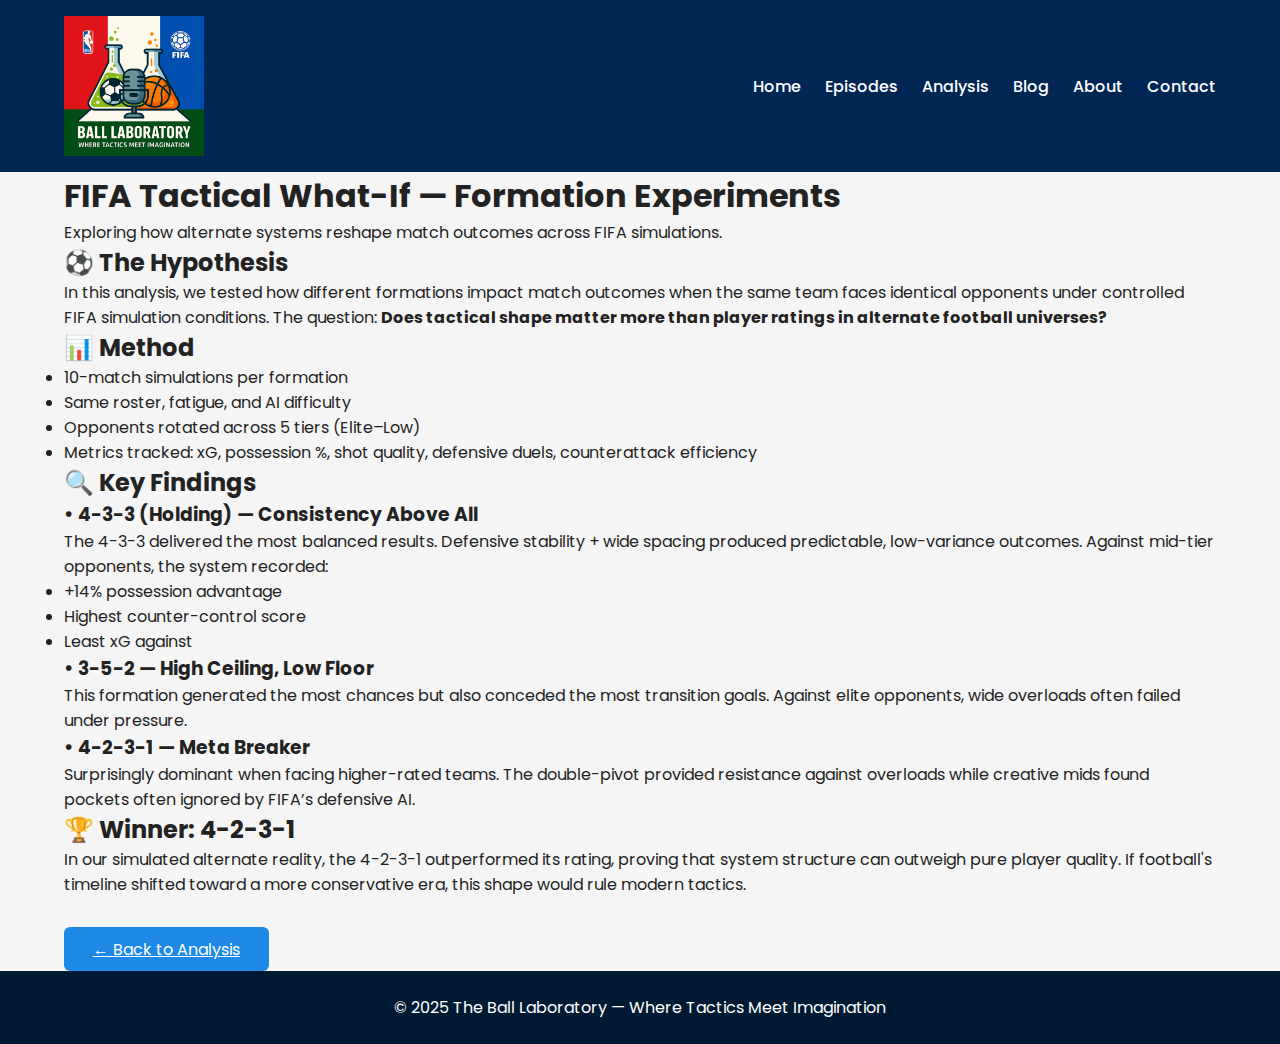
<file: analysis-FIFA.html>
<!DOCTYPE html>
<html lang="en">
<head>
  <meta charset="UTF-8" />
  <meta name="viewport" content="width=device-width, initial-scale=1.0" />
  <title>FIFA Analysis — The Ball Laboratory</title>
  <link rel="stylesheet" href="styles.css" />
  <link rel="preconnect" href="https://fonts.googleapis.com">
  <link rel="preconnect" href="https://fonts.gstatic.com" crossorigin>
  <link href="https://fonts.googleapis.com/css2?family=Poppins:wght@300;400;600;700&display=swap" rel="stylesheet">
</head>

<body>

<header>
  <div class="container header-inner">
    <img src="images/Logo%20for%20the%20Pod.png" class="logo-img" alt="Ball Laboratory Logo">

    <nav>
      <ul>
        <li><a href="index.html">Home</a></li>
        <li><a href="episodes.html">Episodes</a></li>
        <li><a href="analysis.html">Analysis</a></li>
        <li><a href="blog.html">Blog</a></li>
        <li><a href="about.html">About</a></li>
        <li><a href="contact.html">Contact</a></li>
      </ul>
    </nav>
  </div>
</header>

<section class="page-section">
  <div class="container">
    <h1>FIFA Tactical What-If — Formation Experiments</h1>
    <p class="sub-text">Exploring how alternate systems reshape match outcomes across FIFA simulations.</p>

    <h2>⚽ The Hypothesis</h2>
    <p>
      In this analysis, we tested how different formations impact match outcomes when the same team 
      faces identical opponents under controlled FIFA simulation conditions. The question:
      <strong>Does tactical shape matter more than player ratings in alternate football universes?</strong>
    </p>

    <h2>📊 Method</h2>
    <ul>
      <li>10-match simulations per formation</li>
      <li>Same roster, fatigue, and AI difficulty</li>
      <li>Opponents rotated across 5 tiers (Elite–Low)</li>
      <li>Metrics tracked: xG, possession %, shot quality, defensive duels, counterattack efficiency</li>
    </ul>

    <h2>🔍 Key Findings</h2>

    <h3>• 4-3-3 (Holding) — Consistency Above All</h3>
    <p>
      The 4-3-3 delivered the most balanced results. Defensive stability + wide spacing produced 
      predictable, low-variance outcomes. Against mid-tier opponents, the system recorded:
    </p>
    <ul>
      <li>+14% possession advantage</li>
      <li>Highest counter-control score</li>
      <li>Least xG against</li>
    </ul>

    <h3>• 3-5-2 — High Ceiling, Low Floor</h3>
    <p>
      This formation generated the most chances but also conceded the most transition goals. 
      Against elite opponents, wide overloads often failed under pressure.
    </p>

    <h3>• 4-2-3-1 — Meta Breaker</h3>
    <p>
      Surprisingly dominant when facing higher-rated teams. The double-pivot provided resistance 
      against overloads while creative mids found pockets often ignored by FIFA’s defensive AI.
    </p>

    <h2>🏆 Winner: 4-2-3-1</h2>
    <p>
      In our simulated alternate reality, the 4-2-3-1 outperformed its rating, proving that system 
      structure can outweigh pure player quality. If football's timeline shifted toward a more 
      conservative era, this shape would rule modern tactics.
    </p>

    <a href="analysis.html" class="btn-blue" style="margin-top: 30px; display: inline-block;">← Back to Analysis</a>
  </div>
</section>

<footer>
  <p>© 2025 The Ball Laboratory — Where Tactics Meet Imagination</p>
</footer>

</body>
</html>
</file>
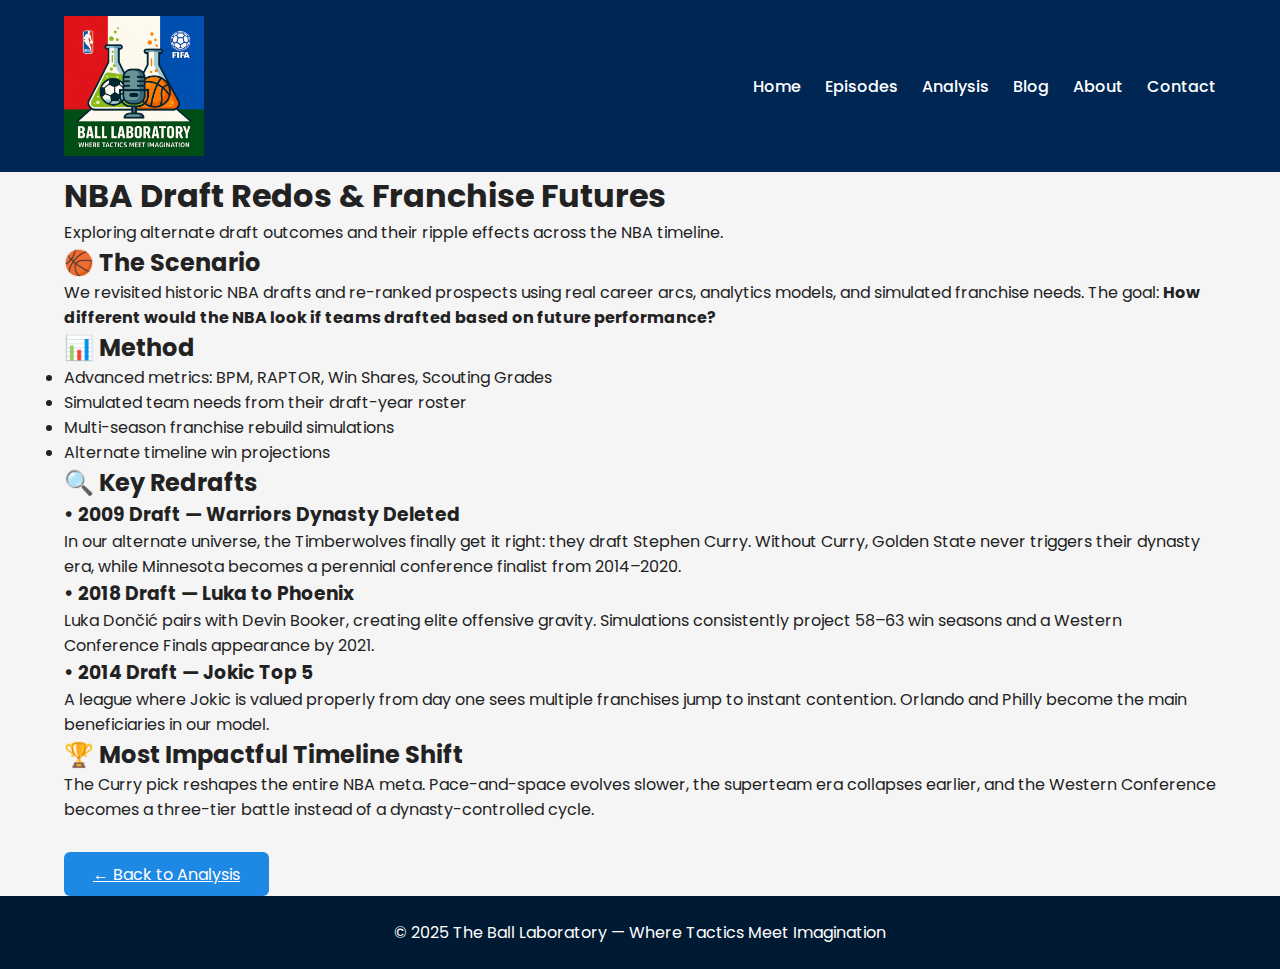
<file: analysis-NBA.html>
<!DOCTYPE html>
<html lang="en">
<head>
  <meta charset="UTF-8" />
  <meta name="viewport" content="width=device-width, initial-scale=1.0" />
  <title>NBA Analysis — The Ball Laboratory</title>
  <link rel="stylesheet" href="styles.css" />
  <link rel="preconnect" href="https://fonts.googleapis.com">
  <link rel="preconnect" href="https://fonts.gstatic.com" crossorigin>
  <link href="https://fonts.googleapis.com/css2?family=Poppins:wght@300;400;600;700&display=swap" rel="stylesheet">
</head>

<body>

<header>
  <div class="container header-inner">
    <img src="images/Logo%20for%20the%20Pod.png" class="logo-img" alt="Ball Laboratory Logo">

    <nav>
      <ul>
        <li><a href="index.html">Home</a></li>
        <li><a href="episodes.html">Episodes</a></li>
        <li><a href="analysis.html">Analysis</a></li>
        <li><a href="blog.html">Blog</a></li>
        <li><a href="about.html">About</a></li>
        <li><a href="contact.html">Contact</a></li>
      </ul>
    </nav>
  </div>
</header>

<section class="page-section">
  <div class="container">
    <h1>NBA Draft Redos & Franchise Futures</h1>
    <p class="sub-text">Exploring alternate draft outcomes and their ripple effects across the NBA timeline.</p>

    <h2>🏀 The Scenario</h2>
    <p>
      We revisited historic NBA drafts and re-ranked prospects using real career arcs, analytics models, 
      and simulated franchise needs. The goal:
      <strong>How different would the NBA look if teams drafted based on future performance?</strong>
    </p>

    <h2>📊 Method</h2>
    <ul>
      <li>Advanced metrics: BPM, RAPTOR, Win Shares, Scouting Grades</li>
      <li>Simulated team needs from their draft-year roster</li>
      <li>Multi-season franchise rebuild simulations</li>
      <li>Alternate timeline win projections</li>
    </ul>

    <h2>🔍 Key Redrafts</h2>

    <h3>• 2009 Draft — Warriors Dynasty Deleted</h3>
    <p>
      In our alternate universe, the Timberwolves finally get it right: they draft Stephen Curry. 
      Without Curry, Golden State never triggers their dynasty era, while Minnesota becomes a 
      perennial conference finalist from 2014–2020.
    </p>

    <h3>• 2018 Draft — Luka to Phoenix</h3>
    <p>
      Luka Dončić pairs with Devin Booker, creating elite offensive gravity. Simulations consistently 
      project 58–63 win seasons and a Western Conference Finals appearance by 2021.
    </p>

    <h3>• 2014 Draft — Jokic Top 5</h3>
    <p>
      A league where Jokic is valued properly from day one sees multiple franchises jump to instant 
      contention. Orlando and Philly become the main beneficiaries in our model.
    </p>

    <h2>🏆 Most Impactful Timeline Shift</h2>
    <p>
      The Curry pick reshapes the entire NBA meta. Pace-and-space evolves slower, the superteam 
      era collapses earlier, and the Western Conference becomes a three-tier battle instead of a 
      dynasty-controlled cycle.
    </p>

    <a href="analysis.html" class="btn-blue" style="margin-top: 30px; display: inline-block;">← Back to Analysis</a>
  </div>
</section>

<footer>
  <p>© 2025 The Ball Laboratory — Where Tactics Meet Imagination</p>
</footer>

</body>
</html>
</file>
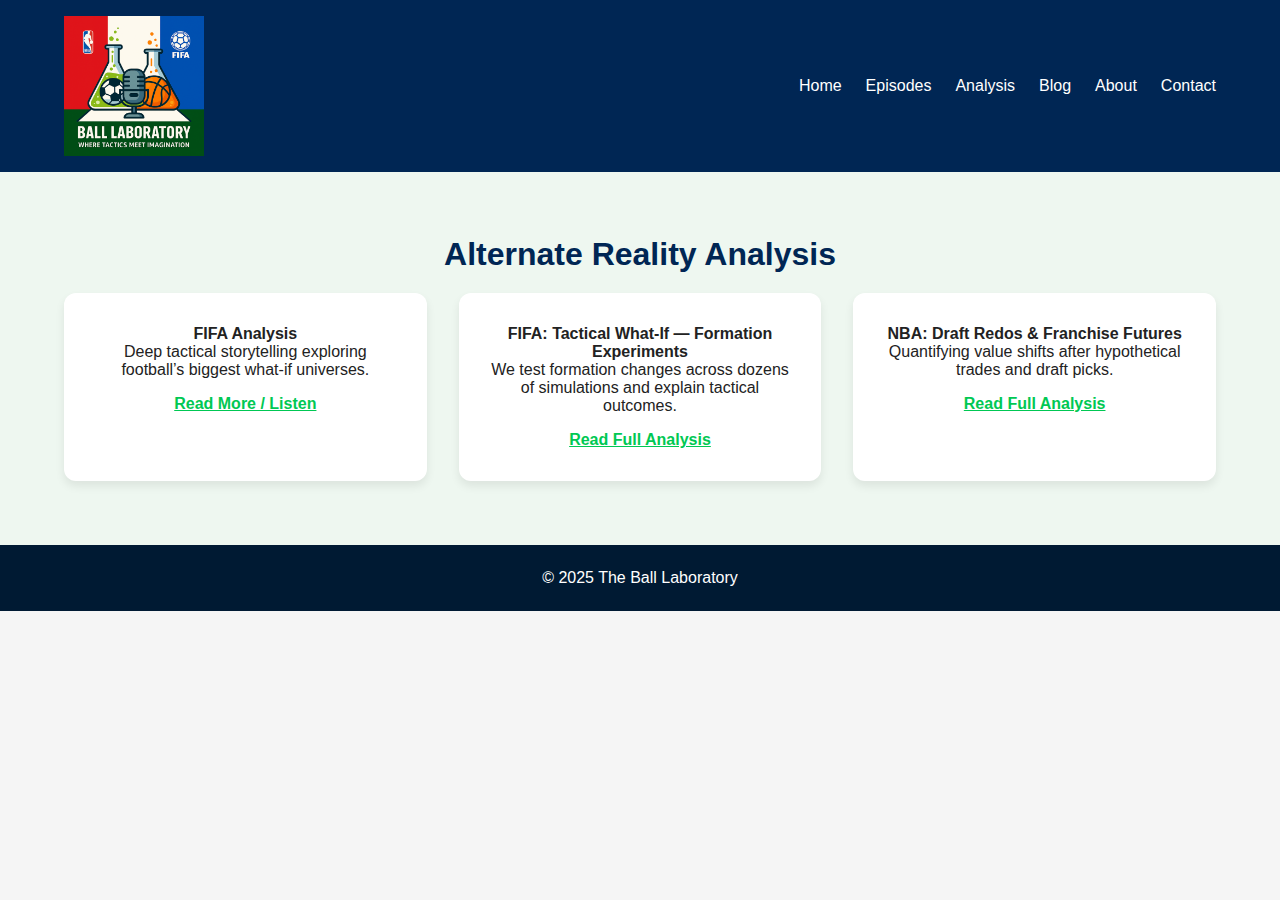
<file: analysis.html>
<!DOCTYPE html>
<html lang="en">
<head>
  <meta charset="UTF-8" />
  <meta name="viewport" content="width=device-width, initial-scale=1.0" />
  <title>Analysis — The Ball Laboratory</title>
  <link rel="stylesheet" href="styles.css" />
</head>
<body>

  <!-- HEADER -->
  <header>
    <div class="container header-inner">
      <img src="images/Logo%20for%20the%20Pod.png" class="logo-img" alt="Ball Laboratory Logo">

      <nav>
        <ul>
          <li><a href="index.html">Home</a></li>
          <li><a href="episodes.html">Episodes</a></li>
          <li><a href="analysis.html">Analysis</a></li>
          <li><a href="blog.html">Blog</a></li>
          <li><a href="about.html">About</a></li>
          <li><a href="contact.html">Contact</a></li>
        </ul>
      </nav>

    </div>
  </header>

  <section class="analysis-section">
    <div class="container">
      <h3 class="section-title">Alternate Reality Analysis</h3>

      <div class="analysis-columns">
        <div class="analysis-card" id="fifa-analysis">
  <h4>FIFA Analysis</h4>
  <p>Deep tactical storytelling exploring football’s biggest what-if universes.</p>
  <a href="">Read More / Listen</a>
</div>

        
        <!-- FIFA CARD -->
        <div class="analysis-card">
          <h4>FIFA: Tactical What-If — Formation Experiments</h4>
          <p>We test formation changes across dozens of simulations and explain tactical outcomes.</p>
          
          <!-- FIXED LINK -->
          <a href="analysis-fifa.html" class="analysis-link">Read Full Analysis</a>
        </div>

        <!-- NBA CARD -->
        <div class="analysis-card">
          <h4>NBA: Draft Redos & Franchise Futures</h4>
          <p>Quantifying value shifts after hypothetical trades and draft picks.</p>
          
          <!-- FIXED LINK -->
          <a href="analysis-nba.html" class="analysis-link">Read Full Analysis</a>
        </div>

      </div>
    </div>
  </section>

  <footer>
    <p>© 2025 The Ball Laboratory</p>
  </footer>

</body>
</html>
</file>
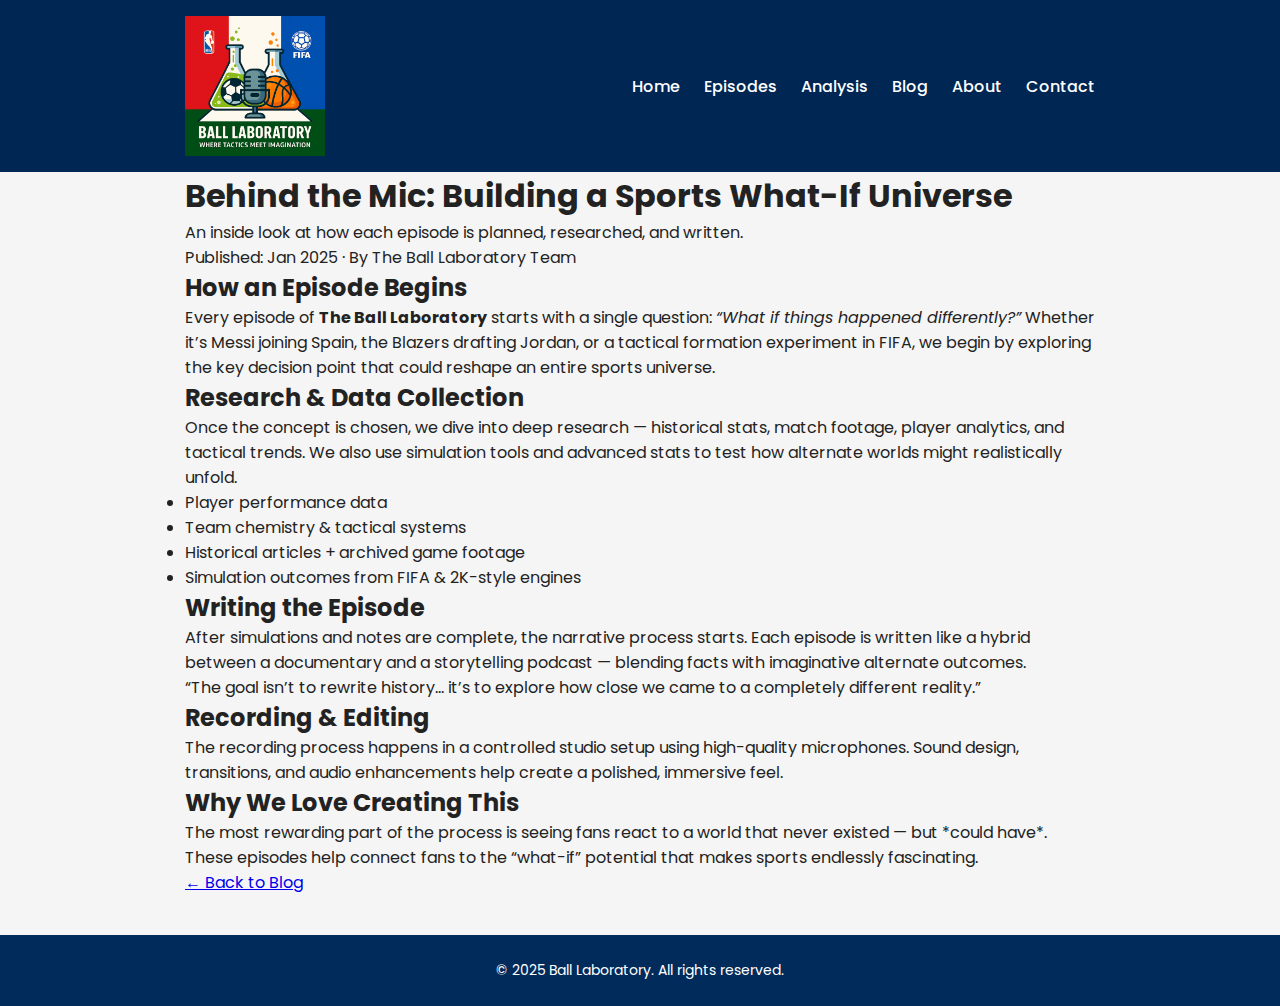
<file: blog-episode-behind-the-mic.html>
<!DOCTYPE html>
<html lang="en">
<head>
  <meta charset="UTF-8" />
  <meta-name="viewport" content="width=device-width, initial-scale=1.0" />
  <title>Behind the Mic — The Ball Laboratory</title>

  <!-- Main Styles -->
  <link rel="stylesheet" href="styles.css" />
  <link rel="stylesheet" href="blog.css" />

  <!-- Fonts -->
  <link rel="preconnect" href="https://fonts.googleapis.com">
  <link rel="preconnect" href="https://fonts.gstatic.com" crossorigin>
  <link href="https://fonts.googleapis.com/css2?family=Poppins:wght@300;400;600;700&display=swap" rel="stylesheet">
</head>

<body>

  <!-- HEADER -->
  <header>
    <div class="container header-inner">
      <img src="images/Logo%20for%20the%20Pod.png" class="logo-img" alt="Ball Laboratory Logo">

      <nav>
        <ul>
          <li><a href="index.html">Home</a></li>
          <li><a href="episodes.html">Episodes</a></li>
          <li><a href="analysis.html">Analysis</a></li>
          <li><a href="blog.html" class="active">Blog</a></li>
          <li><a href="about.html">About</a></li>
          <li><a href="contact.html">Contact</a></li>
        </ul>
      </nav>
    </div>
  </header>

  <!-- ARTICLE HERO -->
  <section class="article-hero">
    <div class="container">
      <h1>Behind the Mic: Building a Sports What-If Universe</h1>
      <p class="article-subtitle">
        An inside look at how each episode is planned, researched, and written.
      </p>
      <p class="article-meta">Published: Jan 2025 · By The Ball Laboratory Team</p>
    </div>
  </section>

  <!-- ARTICLE BODY -->
  <section class="article-body">
    <div class="container">

      <h2>How an Episode Begins</h2>
      <p>
        Every episode of <strong>The Ball Laboratory</strong> starts with a single question:  
        <em>“What if things happened differently?”</em>  
        Whether it’s Messi joining Spain, the Blazers drafting Jordan, or a tactical formation
        experiment in FIFA, we begin by exploring the key decision point that could reshape an entire sports universe.
      </p>

      <h2>Research & Data Collection</h2>
      <p>
        Once the concept is chosen, we dive into deep research — historical stats, match footage,
        player analytics, and tactical trends. We also use simulation tools and advanced stats to
        test how alternate worlds might realistically unfold.
      </p>

      <ul>
        <li>Player performance data</li>
        <li>Team chemistry & tactical systems</li>
        <li>Historical articles + archived game footage</li>
        <li>Simulation outcomes from FIFA & 2K-style engines</li>
      </ul>

      <h2>Writing the Episode</h2>
      <p>
        After simulations and notes are complete, the narrative process starts.  
        Each episode is written like a hybrid between a documentary and a storytelling podcast —
        blending facts with imaginative alternate outcomes.
      </p>

      <blockquote>
        “The goal isn’t to rewrite history… it’s to explore how close we came to a completely different reality.”
      </blockquote>

      <h2>Recording & Editing</h2>
      <p>
        The recording process happens in a controlled studio setup using high-quality microphones.
        Sound design, transitions, and audio enhancements help create a polished, immersive feel.
      </p>

      <h2>Why We Love Creating This</h2>
      <p>
        The most rewarding part of the process is seeing fans react to a world that never existed —
        but *could have*. These episodes help connect fans to the “what-if” potential that makes sports endlessly fascinating.
      </p>

      <a href="blog.html" class="back-link">← Back to Blog</a>

    </div>
  </section>

  <!-- FOOTER -->
  <footer class="footer">
    <div class="container footer-container">
      <p>© 2025 Ball Laboratory. All rights reserved.</p>
    </div>
  </footer>

</body>
</html>
</file>
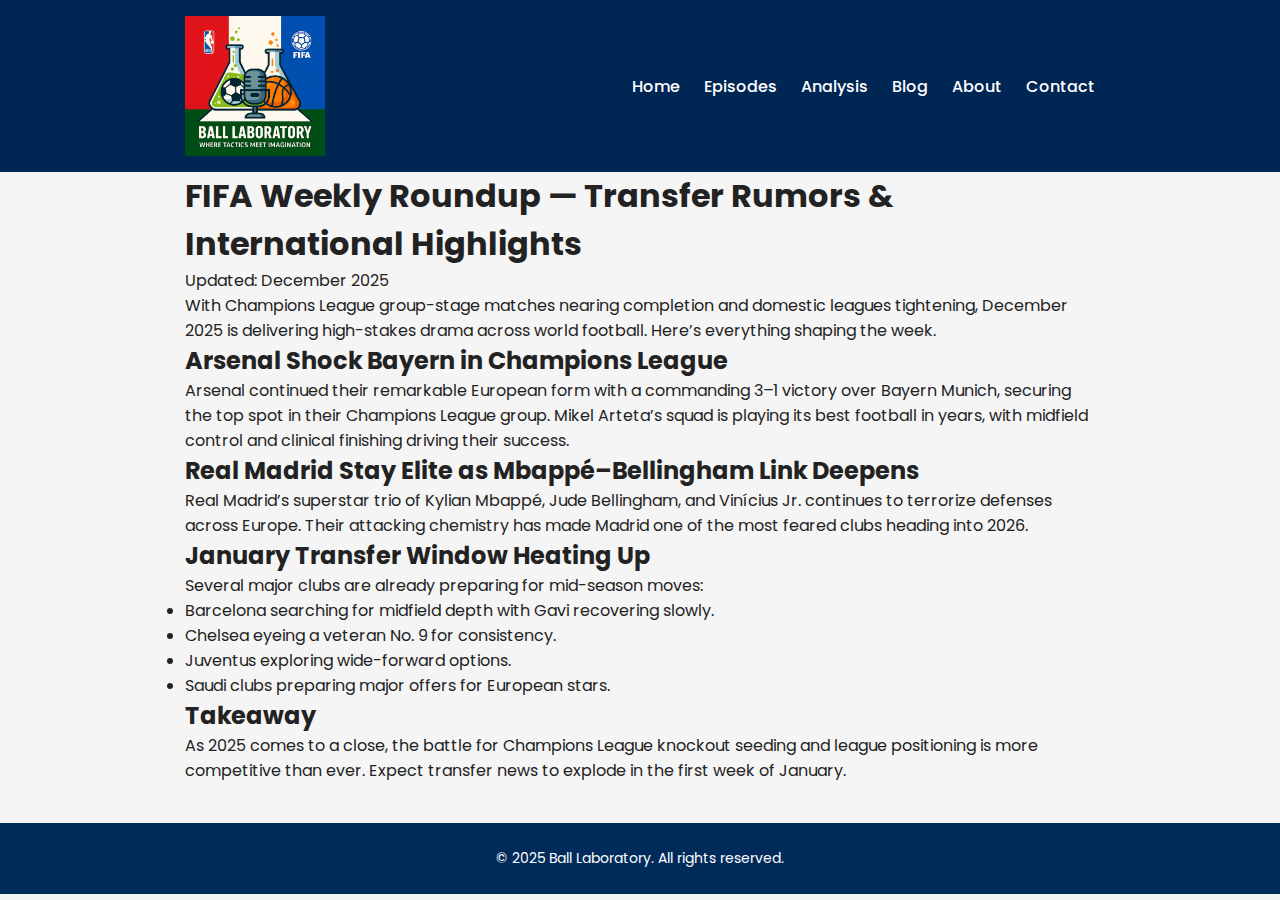
<file: blog-fifa.html>
<!DOCTYPE html>
<html lang="en">
<head>
  <meta charset="UTF-8" />
  <meta name="viewport" content="width=device-width, initial-scale=1.0" />
  <title>FIFA Weekly Roundup | Ball Laboratory</title>

  <link rel="stylesheet" href="styles.css">
  <link rel="stylesheet" href="blog.css">

  <link rel="preconnect" href="https://fonts.googleapis.com">
  <link rel="preconnect" href="https://fonts.gstatic.com" crossorigin>
  <link href="https://fonts.googleapis.com/css2?family=Poppins:wght@300;400;600;700&display=swap" rel="stylesheet">
</head>

<body>

<header>
  <div class="container header-inner">
    <img src="images/Logo%20for%20the%20Pod.png" class="logo-img" alt="Ball Laboratory Logo">

    <nav>
      <ul>
        <li><a href="index.html">Home</a></li>
        <li><a href="episodes.html">Episodes</a></li>
        <li><a href="analysis.html">Analysis</a></li>
        <li><a class="active" href="blog.html">Blog</a></li>
        <li><a href="about.html">About</a></li>
        <li><a href="contact.html">Contact</a></li>
      </ul>
    </nav>
  </div>
</header>

<section class="article-section">
  <div class="container">
    <h1 class="article-title">FIFA Weekly Roundup — Transfer Rumors & International Highlights</h1>

    <p class="article-date">Updated: December 2025</p>

    <p>
      With Champions League group-stage matches nearing completion and domestic leagues
      tightening, December 2025 is delivering high-stakes drama across world football.
      Here’s everything shaping the week.
    </p>

    <h2>Arsenal Shock Bayern in Champions League</h2>
    <p>
      Arsenal continued their remarkable European form with a commanding 3–1 victory
      over Bayern Munich, securing the top spot in their Champions League group.
      Mikel Arteta’s squad is playing its best football in years, with midfield control
      and clinical finishing driving their success.
    </p>

    <h2>Real Madrid Stay Elite as Mbappé–Bellingham Link Deepens</h2>
    <p>
      Real Madrid’s superstar trio of Kylian Mbappé, Jude Bellingham, and Vinícius Jr.
      continues to terrorize defenses across Europe. Their attacking chemistry has made
      Madrid one of the most feared clubs heading into 2026.
    </p>

    <h2>January Transfer Window Heating Up</h2>
    <p>
      Several major clubs are already preparing for mid-season moves:
    </p>
    <ul>
      <li>Barcelona searching for midfield depth with Gavi recovering slowly.</li>
      <li>Chelsea eyeing a veteran No. 9 for consistency.</li>
      <li>Juventus exploring wide-forward options.</li>
      <li>Saudi clubs preparing major offers for European stars.</li>
    </ul>

    <h2>Takeaway</h2>
    <p>
      As 2025 comes to a close, the battle for Champions League knockout seeding and
      league positioning is more competitive than ever. Expect transfer news to explode
      in the first week of January.
    </p>
  </div>
</section>

<footer class="footer">
  <div class="container footer-container">
    <p>© 2025 Ball Laboratory. All rights reserved.</p>
  </div>
</footer>

</body>
</html>
</file>
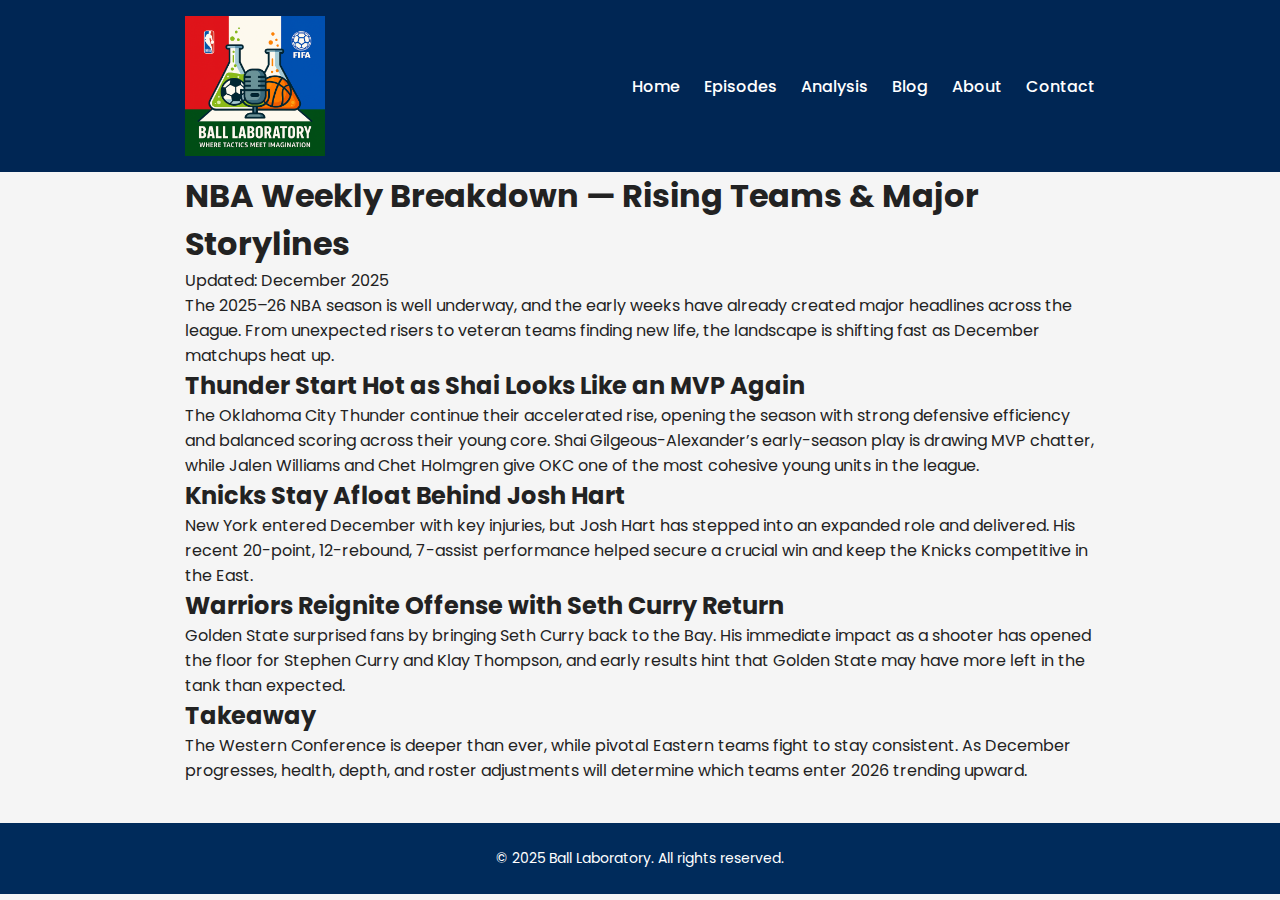
<file: blog-nba.html>
<!DOCTYPE html>
<html lang="en">
<head>
  <meta charset="UTF-8" />
  <meta name="viewport" content="width=device-width, initial-scale=1.0" />
  <title>NBA Weekly Breakdown | Ball Laboratory</title>

  <link rel="stylesheet" href="styles.css">
  <link rel="stylesheet" href="blog.css">

  <link rel="preconnect" href="https://fonts.googleapis.com">
  <link rel="preconnect" href="https://fonts.gstatic.com" crossorigin>
  <link href="https://fonts.googleapis.com/css2?family=Poppins:wght@300;400;600;700&display=swap" rel="stylesheet">
</head>

<body>

<header>
  <div class="container header-inner">
    <img src="images/Logo%20for%20the%20Pod.png" class="logo-img" alt="Ball Laboratory Logo">

    <nav>
      <ul>
        <li><a href="index.html">Home</a></li>
        <li><a href="episodes.html">Episodes</a></li>
        <li><a href="analysis.html">Analysis</a></li>
        <li><a class="active" href="blog.html">Blog</a></li>
        <li><a href="about.html">About</a></li>
        <li><a href="contact.html">Contact</a></li>
      </ul>
    </nav>
  </div>
</header>

<section class="article-section">
  <div class="container">
    <h1 class="article-title">NBA Weekly Breakdown — Rising Teams & Major Storylines</h1>

    <p class="article-date">Updated: December 2025</p>

    <p>
      The 2025–26 NBA season is well underway, and the early weeks have already created
      major headlines across the league. From unexpected risers to veteran teams finding
      new life, the landscape is shifting fast as December matchups heat up.
    </p>

    <h2>Thunder Start Hot as Shai Looks Like an MVP Again</h2>
    <p>
      The Oklahoma City Thunder continue their accelerated rise, opening the season
      with strong defensive efficiency and balanced scoring across their young core.
      Shai Gilgeous-Alexander’s early-season play is drawing MVP chatter, while
      Jalen Williams and Chet Holmgren give OKC one of the most cohesive young units
      in the league.
    </p>

    <h2>Knicks Stay Afloat Behind Josh Hart</h2>
    <p>
      New York entered December with key injuries, but Josh Hart has stepped into an
      expanded role and delivered. His recent 20-point, 12-rebound, 7-assist performance
      helped secure a crucial win and keep the Knicks competitive in the East.
    </p>

    <h2>Warriors Reignite Offense with Seth Curry Return</h2>
    <p>
      Golden State surprised fans by bringing Seth Curry back to the Bay. His immediate
      impact as a shooter has opened the floor for Stephen Curry and Klay Thompson, and
      early results hint that Golden State may have more left in the tank than expected.
    </p>

    <h2>Takeaway</h2>
    <p>
      The Western Conference is deeper than ever, while pivotal Eastern teams fight to
      stay consistent. As December progresses, health, depth, and roster adjustments will
      determine which teams enter 2026 trending upward.
    </p>
  </div>
</section>

<footer class="footer">
  <div class="container footer-container">
    <p>© 2025 Ball Laboratory. All rights reserved.</p>
  </div>
</footer>

</body>
</html>
</file>
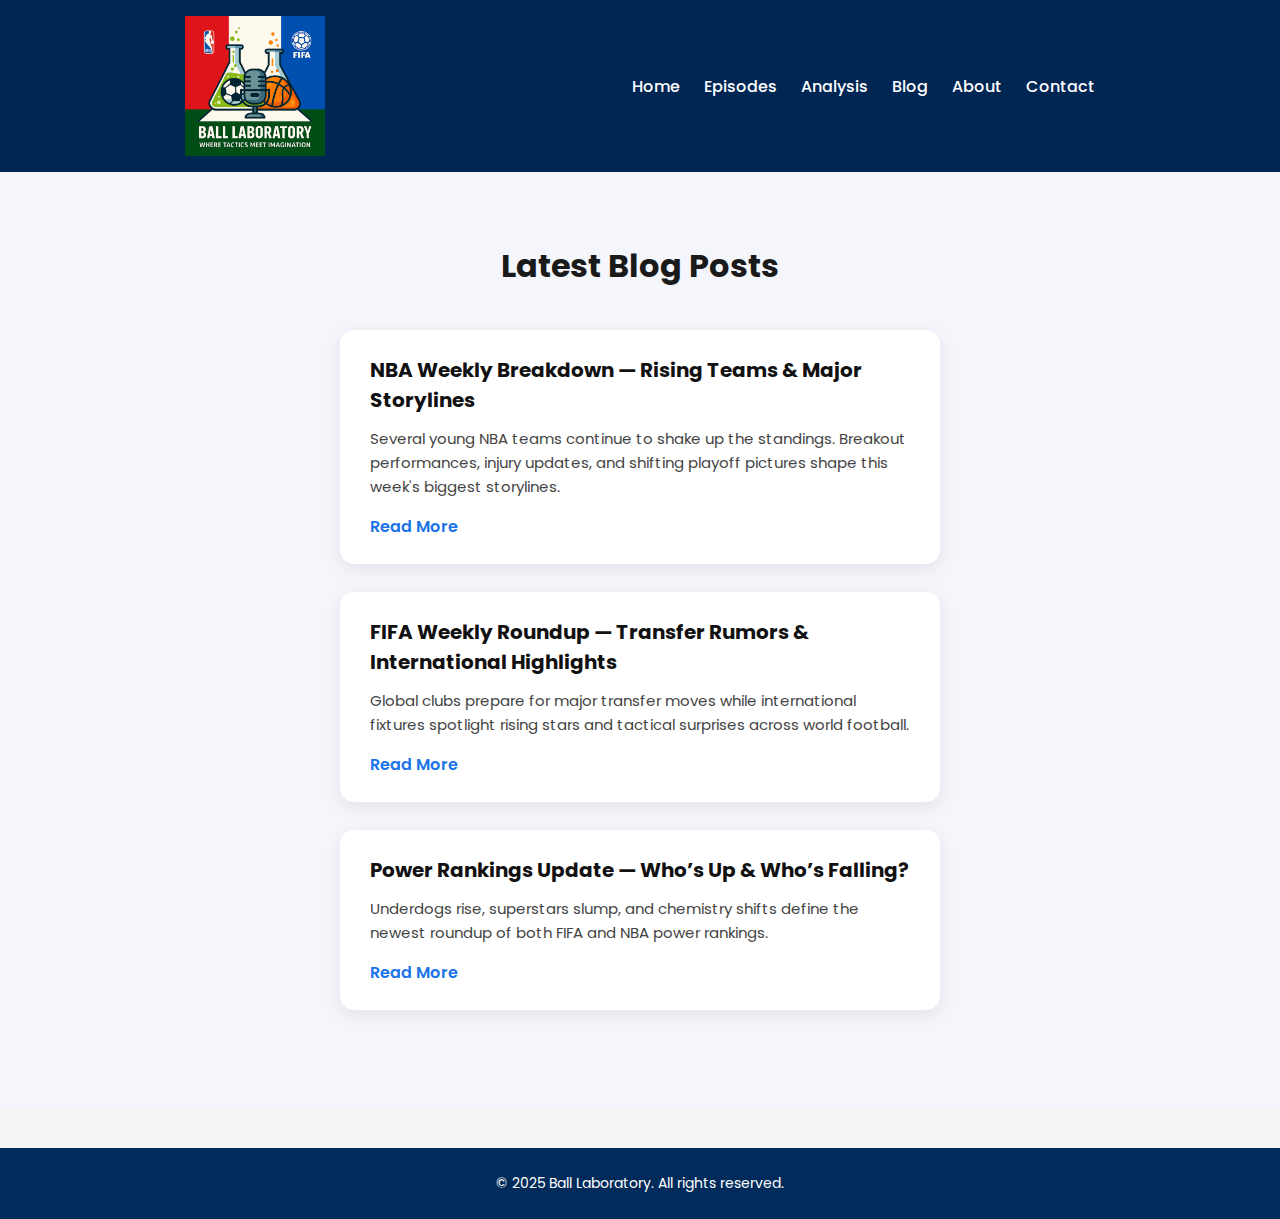
<file: blog.html>
<!DOCTYPE html>
<html lang="en">
<head>
  <meta charset="UTF-8" />
  <meta name="viewport" content="width=device-width, initial-scale=1.0" />
  <title>Ball Laboratory | Blog</title>

  <!-- Main Site Styles -->
  <link rel="stylesheet" href="styles.css" />

  <!-- Blog Styles -->
  <link rel="stylesheet" href="blog.css" />

  <!-- Fonts -->
  <link rel="preconnect" href="https://fonts.googleapis.com">
  <link rel="preconnect" href="https://fonts.gstatic.com" crossorigin>
  <link href="https://fonts.googleapis.com/css2?family=Poppins:wght@300;400;600;700&display=swap" rel="stylesheet">
</head>

<body>

  <!-- HEADER / NAV -->
  <header>
    <div class="container header-inner">
      <img src="images/Logo%20for%20the%20Pod.png" class="logo-img" alt="Ball Laboratory Logo">

      <nav>
        <ul>
          <li><a href="index.html">Home</a></li>
          <li><a href="episodes.html">Episodes</a></li>
          <li><a href="analysis.html">Analysis</a></li>
          <li><a class="active" href="blog.html">Blog</a></li>
          <li><a href="about.html">About</a></li>
          <li><a href="contact.html">Contact</a></li>
        </ul>
      </nav>
    </div>
  </header>

  <!-- BLOG SECTION -->
  <section class="blog-section">
    <div class="container">
      <h2 class="section-title">Latest Blog Posts</h2>

      <div class="blog-card">
        <h3>NBA Weekly Breakdown — Rising Teams & Major Storylines</h3>
        <p>
          Several young NBA teams continue to shake up the standings. Breakout performances,
          injury updates, and shifting playoff pictures shape this week's biggest storylines.
        </p>
        <a href="blog-nba.html" class="blog-link">Read More</a>
      </div>

      <div class="blog-card">
        <h3>FIFA Weekly Roundup — Transfer Rumors & International Highlights</h3>
        <p>
          Global clubs prepare for major transfer moves while international fixtures spotlight 
          rising stars and tactical surprises across world football.
        </p>
        <a href="analysis-FIFA.html" class="blog-link">Read More</a>

      </div>

      <div class="blog-card">
        <h3>Power Rankings Update — Who’s Up & Who’s Falling?</h3>
        <p>
          Underdogs rise, superstars slump, and chemistry shifts define the newest roundup
          of both FIFA and NBA power rankings.
        </p>
        <a href="power-rankings-update.html" class="blog-link">Read More</a>
      </div>
    </div>
  </section>

  <!-- FOOTER -->
  <footer class="footer">
    <div class="container footer-container">
      <p>© 2025 Ball Laboratory. All rights reserved.</p>
    </div>
  </footer>

</body>
</html>
</file>
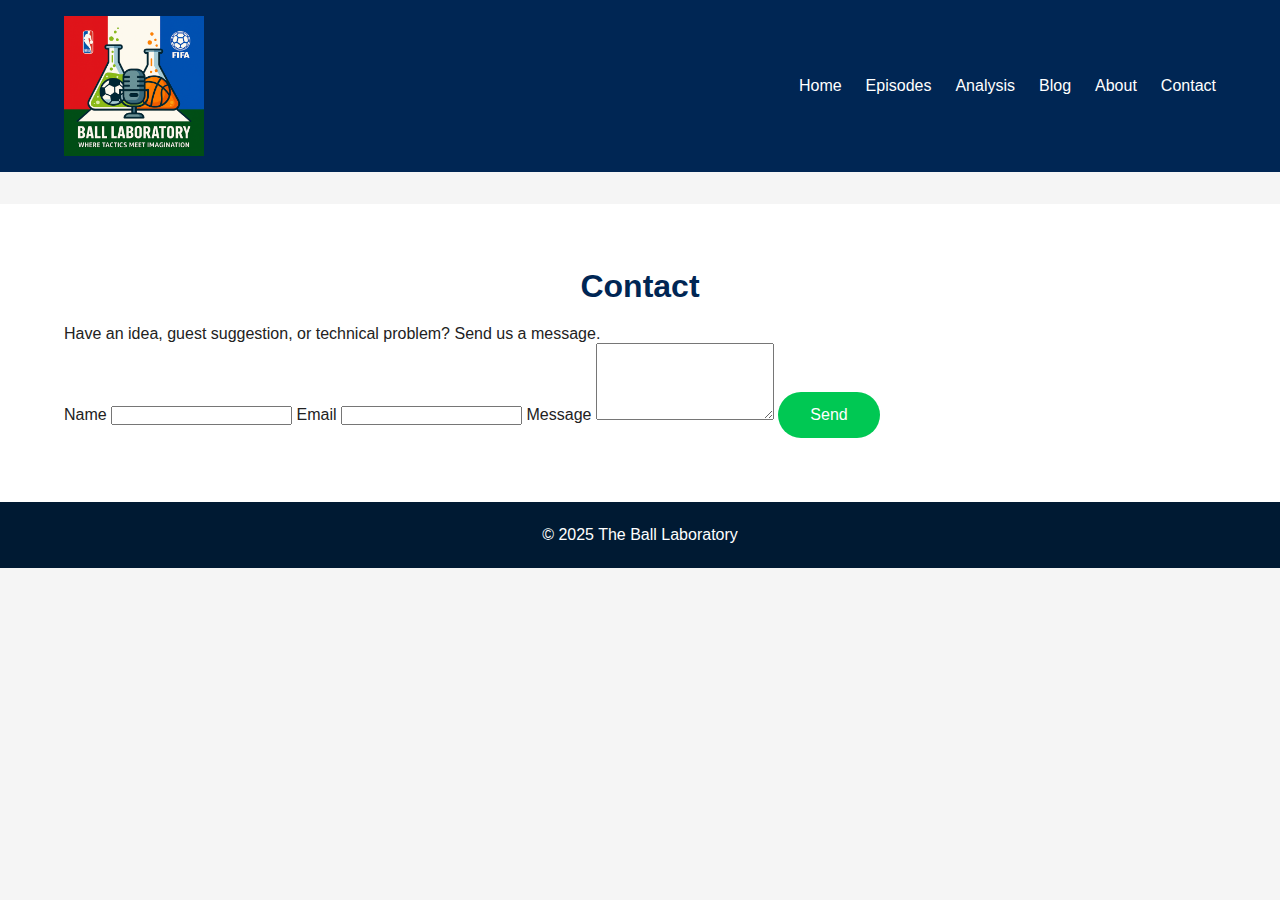
<file: contact.html>
<!DOCTYPE html>
<html lang="en">
<head>
  <meta charset="UTF-8" />
  <meta name="viewport" content="width=device-width, initial-scale=1.0" />
  <title>Contact — The Ball Laboratory</title>
  <link rel="stylesheet" href="styles.css" />
</head>
<body>

  <!-- HEADER -->
  <header>
    <div class="container header-inner">
      <img src="images/Logo%20for%20the%20Pod.png" class="logo-img" alt="Ball Laboratory Logo">

      <nav>
  <ul>
    <li><a href="index.html">Home</a></li>
    <li><a href="episodes.html">Episodes</a></li>
    <li><a href="analysis.html">Analysis</a></li>
    <li><a href="blog.html">Blog</a></li>
    <li><a href="about.html">About</a></li>
    <li><a href="contact.html">Contact</a></li>
  </ul>
</nav>

    </div>
  </header>

  <section class="section">
    <div class="container">
      <h3 class="section-title">Contact</h3>

      <p>Have an idea, guest suggestion, or technical problem? Send us a message.</p>

      <form class="contact-form" action="#" method="post">
        <label for="name">Name</label>
        <input id="name" name="name" type="text" required>

        <label for="email">Email</label>
        <input id="email" name="email" type="email" required>

        <label for="message">Message</label>
        <textarea id="message" name="message" rows="5" required></textarea>

        <button class="cta" type="submit">Send</button>
      </form>
    </div>
  </section>

  <footer>
    <p>© 2025 The Ball Laboratory</p>
  </footer>

</body>
</html>
</file>
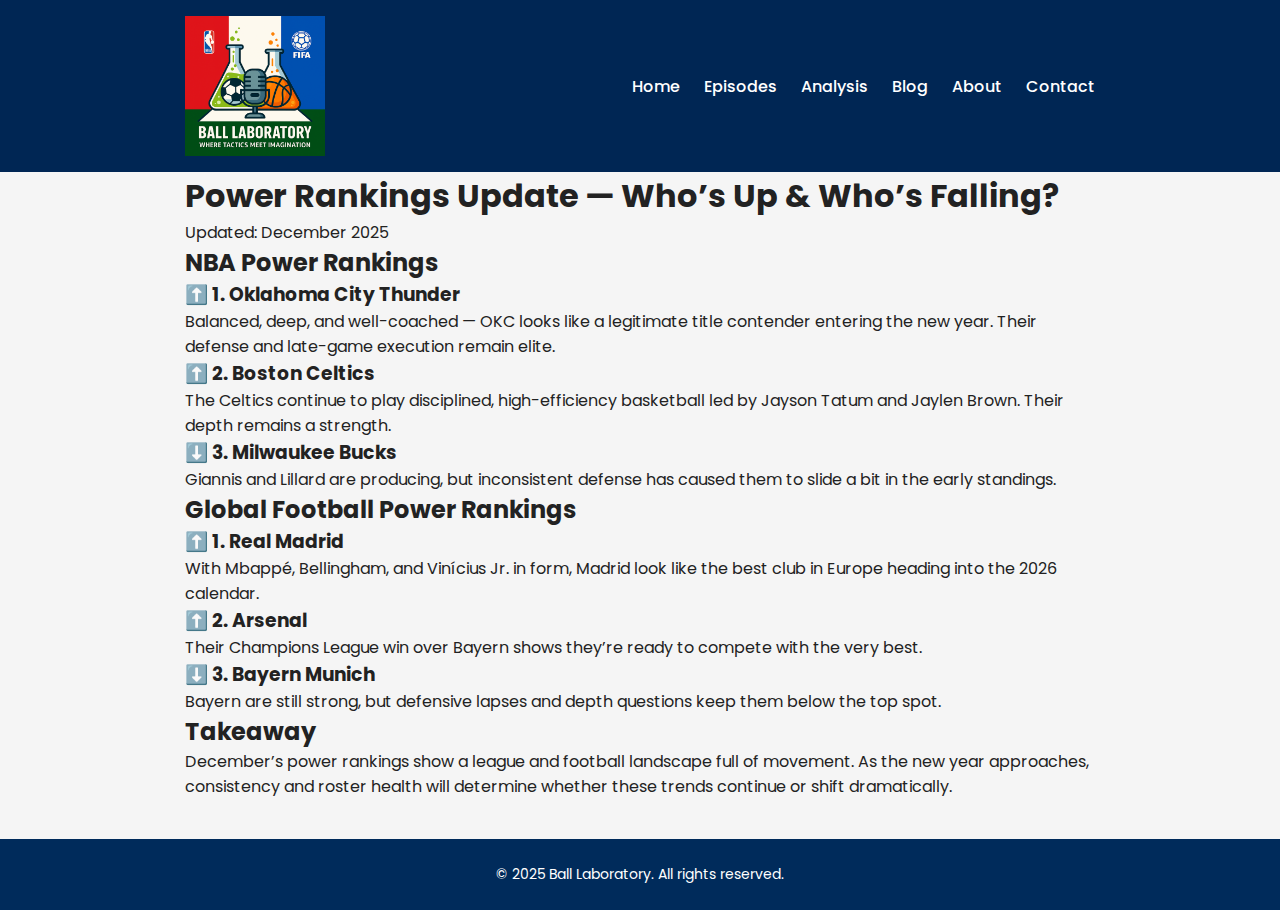
<file: power-rankings-update.html>
<!DOCTYPE html>
<html lang="en">
<head>
  <meta charset="UTF-8" />
  <meta name="viewport" content="width=device-width, initial-scale=1.0" />
  <title>Power Rankings Update | Ball Laboratory</title>

  <link rel="stylesheet" href="styles.css">
  <link rel="stylesheet" href="blog.css">

  <link rel="preconnect" href="https://fonts.googleapis.com">
  <link rel="preconnect" href="https://fonts.gstatic.com" crossorigin>
  <link href="https://fonts.googleapis.com/css2?family=Poppins:wght@300;400;600;700&display=swap" rel="stylesheet">
</head>

<body>

<header>
  <div class="container header-inner">
    <img src="images/Logo%20for%20the%20Pod.png" class="logo-img" alt="Ball Laboratory Logo">

    <nav>
      <ul>
        <li><a href="index.html">Home</a></li>
        <li><a href="episodes.html">Episodes</a></li>
        <li><a href="analysis.html">Analysis</a></li>
        <li><a class="active" href="blog.html">Blog</a></li>
        <li><a href="about.html">About</a></li>
        <li><a href="contact.html">Contact</a></li>
      </ul>
    </nav>
  </div>
</header>

<section class="article-section">
  <div class="container">
    <h1 class="article-title">Power Rankings Update — Who’s Up & Who’s Falling?</h1>

    <p class="article-date">Updated: December 2025</p>

    <h2>NBA Power Rankings</h2>

    <h3>⬆️ 1. Oklahoma City Thunder</h3>
    <p>
      Balanced, deep, and well-coached — OKC looks like a legitimate title contender
      entering the new year. Their defense and late-game execution remain elite.
    </p>

    <h3>⬆️ 2. Boston Celtics</h3>
    <p>
      The Celtics continue to play disciplined, high-efficiency basketball led by
      Jayson Tatum and Jaylen Brown. Their depth remains a strength.
    </p>

    <h3>⬇️ 3. Milwaukee Bucks</h3>
    <p>
      Giannis and Lillard are producing, but inconsistent defense has caused them to
      slide a bit in the early standings.
    </p>

    <h2>Global Football Power Rankings</h2>

    <h3>⬆️ 1. Real Madrid</h3>
    <p>
      With Mbappé, Bellingham, and Vinícius Jr. in form, Madrid look like the best
      club in Europe heading into the 2026 calendar.
    </p>

    <h3>⬆️ 2. Arsenal</h3>
    <p>
      Their Champions League win over Bayern shows they’re ready to compete with the
      very best.
    </p>

    <h3>⬇️ 3. Bayern Munich</h3>
    <p>
      Bayern are still strong, but defensive lapses and depth questions keep them below
      the top spot.
    </p>

    <h2>Takeaway</h2>
    <p>
      December’s power rankings show a league and football landscape full of movement.
      As the new year approaches, consistency and roster health will determine whether
      these trends continue or shift dramatically.
    </p>

  </div>
</section>

<footer class="footer">
  <div class="container footer-container">
    <p>© 2025 Ball Laboratory. All rights reserved.</p>
  </div>
</footer>

</body>
</html>
</file>
<file: blog.css>
/* Blog Section */
.blog-section {
  padding: 70px 0;
  background: #f4f6fb;
}

.section-title {
  text-align: center;
  font-size: 32px;
  font-weight: 700;
  margin-bottom: 40px;
  color: #1a1a1a;
}

/* Blog Container */
.container {
  max-width: 950px;
  margin: 0 auto;
  padding: 0 20px;
}

/* Blog Cards */
.blog-card {
  background: #ffffff;
  padding: 25px 30px;
  border-radius: 14px;
  margin-bottom: 28px;
  box-shadow: 0 5px 18px rgba(0,0,0,0.08);
  transition: 0.25s ease;
}

.blog-card:hover {
  transform: translateY(-5px);
  box-shadow: 0 8px 24px rgba(0,0,0,0.12);
}

.blog-card h3 {
  font-size: 20px;
  font-weight: 700;
  margin-bottom: 12px;
  color: #111;
}

.blog-card p {
  font-size: 15px;
  line-height: 1.6;
  color: #444;
  margin-bottom: 15px;
}

.blog-link {
  color: #1a73e8;
  font-weight: 600;
  text-decoration: none;
}

.blog-link:hover {
  text-decoration: underline;
}

/* Footer (matches your site) */
.footer {
  background: #002b5b;
  color: white;
  padding: 25px 0;
  margin-top: 40px;
}

.footer p {
  text-align: center;
  margin: 0;
  font-size: 14px;
}
</file>
<file: styles.css>
/* RESET */
* {
  margin: 0;
  padding: 0;
  box-sizing: border-box;
}

body {
  font-family: "Poppins", sans-serif;
  background: #f5f5f5;
  color: #222;
}

/* CONTAINER */
.container {
  width: 90%;
  max-width: 1200px;
  margin: auto;
}

/* HEADER */
header {
  background: #002654;
  color: white;
  padding: 1rem 0;
  position: sticky;
  top: 0;
  z-index: 1000;
}

.header-inner {
  display: flex;
  justify-content: space-between;
  align-items: center;
}

.logo-img {
  width: 140px;
}

nav ul {
  display: flex;
  gap: 1.5rem;
  list-style: none;
}

nav a {
  color: #fff;
  text-decoration: none;
  font-weight: 500;
}

nav a:hover {
  color: #00c853;
}

/* HERO */
.hero {
  background: linear-gradient(135deg, #e53935, #002654);
  color: white;
  padding: 6rem 0;
  text-align: center;
}

.hero h2 {
  font-size: 2.7rem;
  font-weight: 700;
}

.hero p {
  margin-top: 0.5rem;
  font-size: 1.2rem;
  opacity: 0.9;
}

.cta {
  margin-top: 2rem;
  padding: 0.9rem 2rem;
  font-size: 1rem;
  border: none;
  border-radius: 50px;
  background: #00c853;
  color: white;
  cursor: pointer;
}

.cta:hover {
  background: #009624;
}

/* SECTIONS */
.section {
  padding: 4rem 0;
  background: white;
  margin-top: 2rem;
}

.section-title {
  font-size: 1.9rem;
  text-align: center;
  margin-bottom: 2.5rem;
  font-weight: 700;
  color: #002654;
}

/* CARD GRID */
.card-grid {
  display: grid;
  grid-template-columns: repeat(auto-fit, minmax(280px, 1fr));
  gap: 1.8rem;
}

.card {
  background: #f0f4f8;
  padding: 1.8rem;
  border-radius: 12px;
  box-shadow: 0 5px 12px rgba(0,0,0,0.12);
}

.card h4 {
  margin-bottom: 0.5rem;
  color: #002654;
  font-size: 1.1rem;
  font-weight: 600;
}

.card p {
  margin-bottom: 1rem;
  font-size: 0.9rem;
}

/* BUTTONS */
.btn-red {
  background: #e53935;
  color: white;
  padding: 0.6rem 1.8rem;
  border: none;
  border-radius: 6px;
  cursor: pointer;
}

.btn-blue {
  background: #1e88e5;
  color: white;
  padding: 0.6rem 1.8rem;
  border: none;
  border-radius: 6px;
}

.btn-green {
  background: #00c853;
  color: white;
  padding: 0.7rem 1.6rem;
  border: none;
  border-radius: 6px;
}

/* ANALYSIS SECTION */
.analysis-section {
  padding: 4rem 0;
  background: #eef7f0;
}

.analysis-columns {
  display: grid;
  grid-template-columns: repeat(auto-fit, minmax(280px, 1fr));
  gap: 2rem;
}

.analysis-card {
  padding: 2rem;
  background: white;
  border-radius: 12px;
  text-align: center;
  box-shadow: 0 5px 10px rgba(0,0,0,0.08);
}

.analysis-card a {
  margin-top: 1rem;
  display: inline-block;
  color: #00c853;
  font-weight: bold;
}

/* BLOG */
.blog-card {
  max-width: 600px;
  margin: auto;
  padding: 2rem;
  background: #f0f0f0;
  border-radius: 12px;
}

/* ABOUT + NEWSLETTER */
.about-news {
  background: #002654;
  color: white;
  padding: 4rem 0;
  margin-top: 3rem;
}

.about-news-grid {
  display: grid;
  grid-template-columns: repeat(auto-fit, minmax(350px, 1fr));
  gap: 2rem;
}

.about-box {
  padding: 2rem;
}

.newsletter-box input {
  padding: 0.8rem;
  width: 70%;
  border-radius: 6px;
  border: none;
}

.newsletter-inputs {
  display: flex;
  gap: 1rem;
  margin-top: 1rem;
}

/* FOOTER */
footer {
  padding: 1.5rem;
  background: #001a33;
  text-align: center;
  color: white;
  margin-top: 0;
}
/* BLOG SECTION */
.blog-section {
    padding: 40px 8%;
}

.section-title {
    font-size: 32px;
    font-weight: 600;
    margin-bottom: 20px;
    text-align: center;
}

/* GRID LAYOUT */
.blog-grid {
    display: grid;
    grid-template-columns: repeat(auto-fit, minmax(280px, 1fr));
    gap: 25px;
}

/* BLOG CARD */
.blog-card {
    background: #fff;
    border-radius: 12px;
    overflow: hidden;
    box-shadow: 0 4px 10px rgba(0,0,0,0.1);
    transition: 0.3s ease;
}

.blog-card:hover {
    transform: translateY(-5px);
}

/* IMAGE */
.blog-img {
    width: 100%;
    height: 180px;
    object-fit: cover;
}

/* CONTENT */
.blog-content {
    padding: 20px;
}

.blog-content h3 {
    font-size: 20px;
    margin-bottom: 10px;
    color: #222;
}

.blog-content p {
    font-size: 14px;
    color: #555;
    margin-bottom: 15px;
}

/* READ MORE */
.read-more {
    font-size: 14px;
    font-weight: 600;
    color: #0077ff;
    text-decoration: none;
}

.read-more:hover {
    text-decoration: underline;
}
.about-news-grid {
  display: flex;
  gap: 20px;
  flex-wrap: wrap;
}

.about-box,
.newsletter-box {
  flex: 1 1 300px;
}



/* ABOUT + NEWSLETTER SECTION */
.about-news {
  background-color: #ffffff;
  padding: 40px 0;
}

.about-news-grid {
  display: flex;
  flex-wrap: wrap;
  gap: 30px;
  justify-content: space-between;
  align-items: flex-start;
}

.about-box,
.newsletter-box {
  flex: 1 1 300px;
  background-color: #f9f9f9;
  padding: 20px;
  border-radius: 8px;
  box-shadow: 0 2px 6px rgba(0, 0, 0, 0.05);
}

/* GREEN BUTTON */
.btn-green {
  background-color: #28a745;
  color: white;
  padding: 10px 20px;
  font-weight: 600;
  border: none;
  border-radius: 5px;
  text-decoration: none;
  display: inline-block;
  margin-top: 15px;
  transition: background-color 0.3s ease;
}

.btn-green:hover {
  background-color: #218838;
}

/* NEWSLETTER INPUTS */
.newsletter-inputs {
  display: flex;
  flex-direction: column;
  gap: 10px;
  margin-top: 15px;
}

.newsletter-inputs input[type="email"] {
  padding: 10px;
  border: 1px solid #ccc;
  border-radius: 5px;
  font-family: 'Poppins', sans-serif;
  font-size: 14px;
}

/* RED BUTTON */
.btn-red {
  background-color: #dc3545;
  color: white;
  padding: 10px 20px;
  font-weight: 600;
  border: none;
  border-radius: 5px;
  cursor: pointer;
  transition: background-color 0.3s ease;
}

.btn-red:hover {
  background-color: #c82333;
}
.contact-section {
  background-color: #ffffff;
  padding: 40px 0;
}

.contact-grid {
  display: flex;
  flex-wrap: wrap;
  gap: 30px;
  justify-content: space-between;
}

.contact-box,
.contact-form-box {
  flex: 1 1 300px;
  background-color: #f9f9f9;
  padding: 20px;
  border-radius: 8px;
  box-shadow: 0 2px 6px rgba(0, 0, 0, 0.05);
}

.contact-box a {
  color: #007bff;
  text-decoration: none;
}

.contact-box a:hover {
  text-decoration: underline;
}

.contact-form-box form {
  display: flex;
  flex-direction: column;
  gap: 10px;
}

.contact-form-box input,
.contact-form-box textarea {
  padding: 10px;
  border: 1px solid #ccc;
  border-radius: 5px;
  font-family: 'Poppins', sans-serif;
  font-size: 14px;
}

.contact-form-box button {
  align-self: flex-start;
}
</file>
